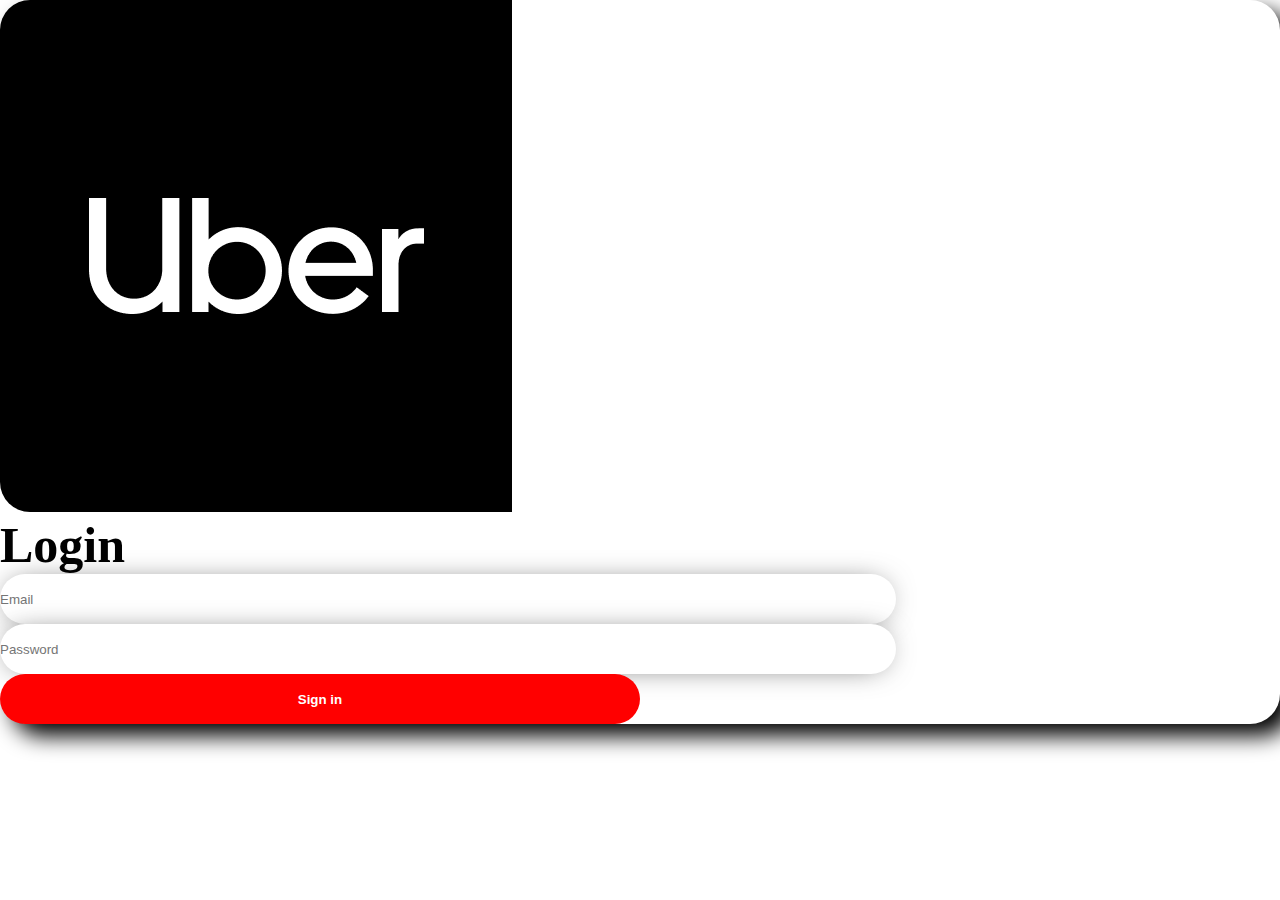
<file: login.html>
<!DOCTYPE html>
<html lang="en">
  <head>
    <!-- Required meta tags -->
    <meta charset="utf-8" />
    <meta name="viewport" content="width=device-width, initial-scale=1" />

    <!-- Bootstrap CSS -->
    <link
      href="https://cdn.jsdelivr.net/npm/bootstrap@5.1.3/dist/css/bootstrap.min.css"
      rel="stylesheet"
      integrity="sha384-1BmE4kWBq78iYhFldvKuhfTAU6auU8tT94WrHftjDbrCEXSU1oBoqyl2QvZ6jIW3"
      crossorigin="anonymous"
    />
    <link rel="stylesheet" href="css/login.css" />
    <title>Login Uber</title>
  </head>
  <body>
    <section class="login py-5 bg-light">
        <div class="container">
            <div class="row g-0">
                <div class="col-lg-5">
                    <img src="image/bg-login.png" class="img-fluid">
                </div>
                <div class="col-lg-7 text-center py-5">
                    <h1>Login</h1>
                    <form>
                        <div class="form-row py-2 pt-5">
                            <div class="offset-1 col-lg-10">
                                <input type="text" class="inputText px-3" placeholder="Email">
                            </div>
                        </div>
                        <div class="form-row py-3">
                            <div class="offset-1 col-lg-10">
                                <input type="password" class="inputText px-3" placeholder="Password">
                            </div>
                        </div>
                        <div class="form-row">
                            <div class="offset-1 col-lg-10">
                                <button class="btn-sign-in">Sign in</button>
                            </div>
                        </div>
                    </form>
                </div>
            </div>
        </div>

    </section>



    <script
      src="https://cdn.jsdelivr.net/npm/bootstrap@5.1.3/dist/js/bootstrap.bundle.min.js"
      integrity="sha384-ka7Sk0Gln4gmtz2MlQnikT1wXgYsOg+OMhuP+IlRH9sENBO0LRn5q+8nbTov4+1p"
      crossorigin="anonymous"
    ></script>
  </body>
</html>
</file>
<file: css/login.css>
* {
  padding: 0;
  margin: 0;
  box-sizing: border-box;
}
.row {
  background: white;
  border-radius: 30px;
  box-shadow: 12px 12px 22px;
}
.login img {
  border-top-left-radius: 30px;
  border-bottom-left-radius: 30px;
}
.login h1 {
  font-size: 50px;
  font-weight: 700;
}
.inputText {
  height: 50px;
  width: 70%;
  border: none;
  outline: none;
  border-radius: 60px;
  box-shadow: -1px 1px 30px -11px rgba(0, 0, 0, 0.75);
  -webkit-box-shadow: -1px 1px 30px -11px rgba(0, 0, 0, 0.75);
  -moz-box-shadow: -1px 1px 30px -11px rgba(0, 0, 0, 0.75);
}
.btn-sign-in{
    height:50px;
    width: 50%;
    border: none;
    outline: none;
    border-radius: 60px;
    font-weight: 600;
    background: red;
    color:white
}
.btn-sign-in:hover{
    background: brown;
    transition: 0.5s;
}
</file>
